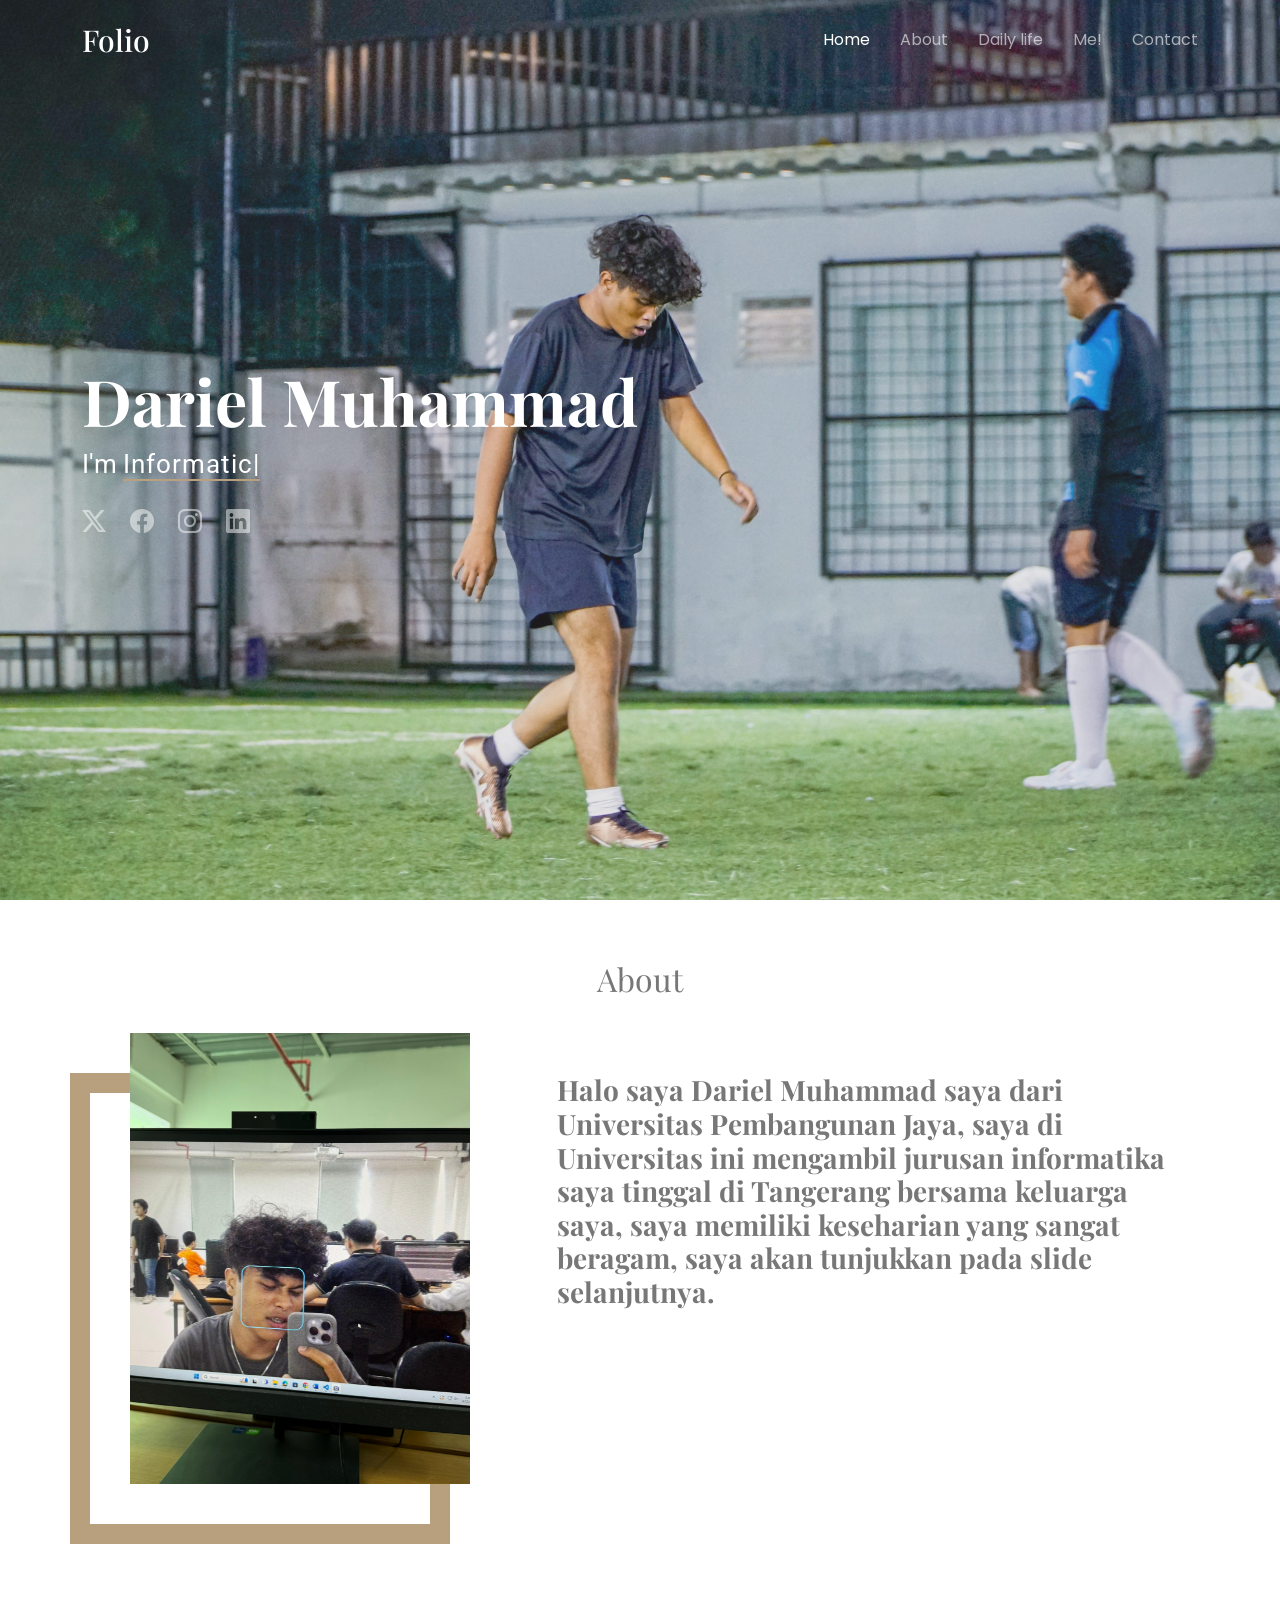
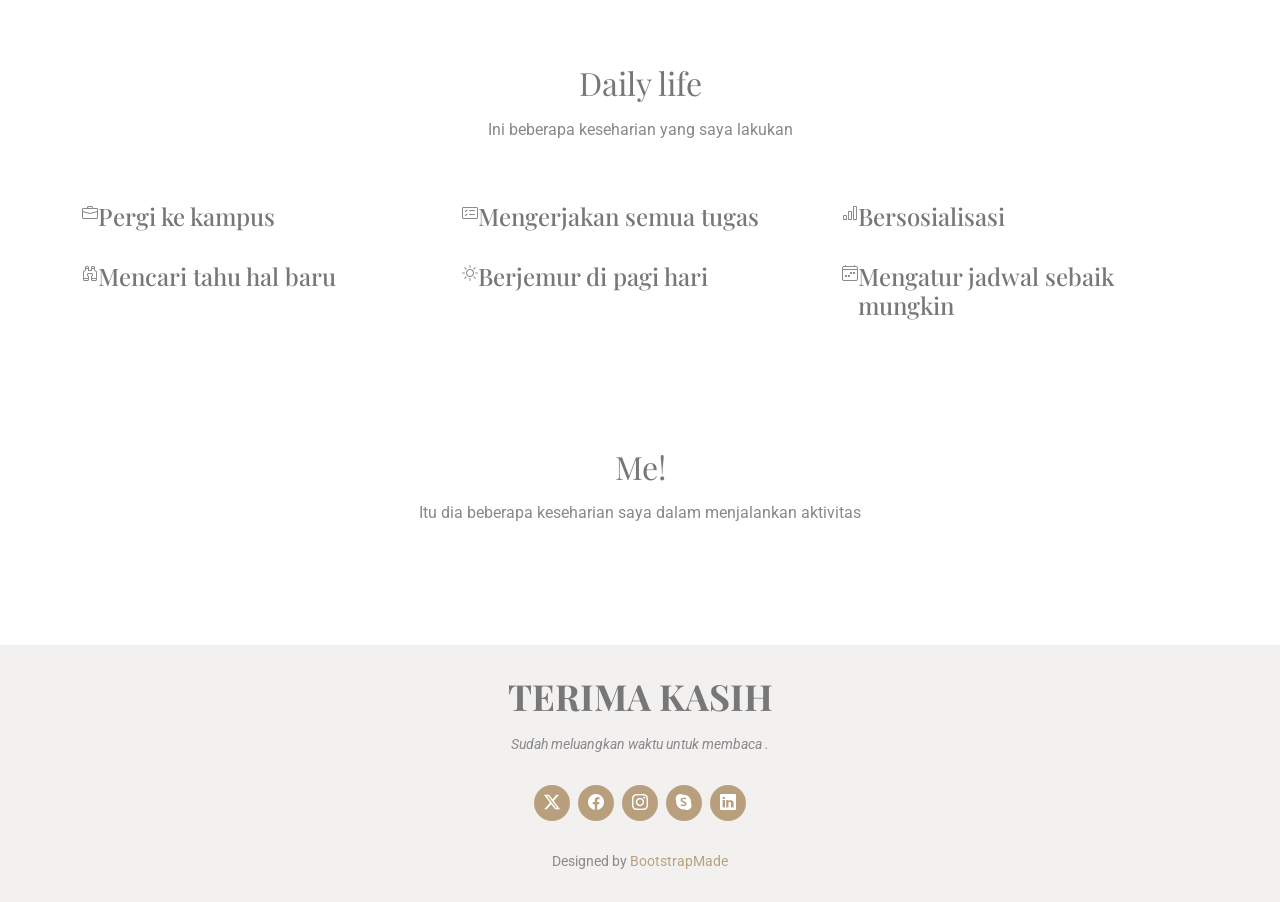
<file: Folio/index.html>
<!DOCTYPE html>
<html lang="en">

<head>
  <meta charset="utf-8">
  <meta content="width=device-width, initial-scale=1.0" name="viewport">
  <title>Index - Folio Bootstrap Template</title>
  <meta name="description" content="">
  <meta name="keywords" content="">

  <!-- Favicons -->
  <link href="assets/img/favicon.png" rel="icon">
  <link href="assets/img/apple-touch-icon.png" rel="apple-touch-icon">

  <!-- Fonts -->
  <link href="https://fonts.googleapis.com" rel="preconnect">
  <link href="https://fonts.gstatic.com" rel="preconnect" crossorigin>
  <link href="https://fonts.googleapis.com/css2?family=Roboto:ital,wght@0,100;0,300;0,400;0,500;0,700;0,900;1,100;1,300;1,400;1,500;1,700;1,900&family=Poppins:ital,wght@0,100;0,200;0,300;0,400;0,500;0,600;0,700;0,800;0,900;1,100;1,200;1,300;1,400;1,500;1,600;1,700;1,800;1,900&family=Playfair+Display:ital,wght@0,400;0,500;0,600;0,700;0,800;0,900;1,400;1,500;1,600;1,700;1,800;1,900&display=swap" rel="stylesheet">

  <!-- Vendor CSS Files -->
  <link href="assets/vendor/bootstrap/css/bootstrap.min.css" rel="stylesheet">
  <link href="assets/vendor/bootstrap-icons/bootstrap-icons.css" rel="stylesheet">
  <link href="assets/vendor/aos/aos.css" rel="stylesheet">
  <link href="assets/vendor/swiper/swiper-bundle.min.css" rel="stylesheet">
  <link href="assets/vendor/glightbox/css/glightbox.min.css" rel="stylesheet">

  <!-- Main CSS File -->
  <link href="assets/css/main.css" rel="stylesheet">

  <!-- =======================================================
  * Template Name: Folio
  * Template URL: https://bootstrapmade.com/folio-bootstrap-portfolio-template/
  * Updated: Aug 08 2024 with Bootstrap v5.3.3
  * Author: BootstrapMade.com
  * License: https://bootstrapmade.com/license/
  ======================================================== -->
</head>

<body class="index-page">

  <header id="header" class="header d-flex align-items-center fixed-top">
    <div class="container-fluid container-xl position-relative d-flex align-items-center justify-content-between">

      <a href="index.html" class="logo d-flex align-items-center">
        <!-- Uncomment the line below if you also wish to use an image logo -->
        <!-- <img src="assets/img/logo.png" alt=""> -->
        <h1 class="sitename">Folio</h1>
      </a>

      <nav id="navmenu" class="navmenu">
        <ul>
          <li><a href="#hero" class="active">Home</a></li>
          <li><a href="#about">About</a></li>
          <li><a href="#Daily life">Daily life</a></li>
          <li><a href="#Me!">Me!</a></li>
          <li><a href="#contact">Contact</a></li>
        </ul>
        <i class="mobile-nav-toggle d-xl-none bi bi-list"></i>
      </nav>

    </div>
  </header>

  <main class="main">

    <!-- Hero Section -->
    <section id="hero" class="hero section dark-background">

      <img src="assets/img/hero 1.jpg" alt="" data-aos="fade-in">

      <div class="container" data-aos="fade-up" data-aos-delay="100">
        <h2>Dariel Muhammad<br></h2>
        <p>I'm <span class="typed" data-typed-items="Informatics,"></span></p>
        <div class="social-links">
          <a href="#"><i class="bi bi-twitter-x"></i></a>
          <a href="#"><i class="bi bi-facebook"></i></a>
          <a href="#"><i class="bi bi-instagram"></i></a>
          <a href="#"><i class="bi bi-linkedin"></i></a>
        </div>
      </div>

    </section><!-- /Hero Section -->

    <!-- About Section -->
    <section id="about" class="about section">

      <!-- Section Title -->
      <div class="container section-title" data-aos="fade-up">
        <h2>About</h2>

      </div><!-- End Section Title -->

      <div class="container" data-aos="fade-up" data-aos-delay="100">

        <div class="row gy-4 justify-content-between">
          <div class="col-lg-4 profile-img align-self-start">
            <img src="assets/img/about.jpg" class="img-fluid" alt="">
          </div>
          <div class="col-lg-7 content">
            <h3>Halo saya Dariel Muhammad saya dari Universitas Pembangunan Jaya, saya di Universitas ini mengambil jurusan informatika
              saya tinggal di Tangerang bersama keluarga saya, saya memiliki keseharian yang sangat beragam,
              saya akan tunjukkan pada slide selanjutnya.</h3>
          </div>
        </div>

      </div>

    </section><!-- /Daily life Section -->

    <!-- Daily life Section -->
    <section id="Daily life" class="Daily life section">

      <!-- Section Title -->
      <div class="container section-title" data-aos="fade-up">
        <h2>Daily life</h2>
        <p>Ini beberapa keseharian yang saya lakukan</p>
      </div><!-- End Section Title -->

      <div class="container">

        <div class="row gy-4">

          <div class="col-lg-4 col-md-6 service-item d-flex" data-aos="fade-up" data-aos-delay="100">
            <div class="icon flex-shrink-0"><i class="bi bi-briefcase"></i></div>
            <div>
              <h4 class="title">Pergi ke kampus</h4>
            </div>
          </div>
          <!-- End Service Item -->

          <div class="col-lg-4 col-md-6 service-item d-flex" data-aos="fade-up" data-aos-delay="200">
            <div class="icon flex-shrink-0"><i class="bi bi-card-checklist"></i></div>
            <div>
              <h4 class="title">Mengerjakan semua tugas</h4>
            </div>
          </div><!-- End Service Item -->

          <div class="col-lg-4 col-md-6 service-item d-flex" data-aos="fade-up" data-aos-delay="300">
            <div class="icon flex-shrink-0"><i class="bi bi-bar-chart"></i></div>
            <div>
              <h4 class="title">Bersosialisasi</h4>
            </div>
          </div><!-- End Service Item -->

          <div class="col-lg-4 col-md-6 service-item d-flex" data-aos="fade-up" data-aos-delay="400">
            <div class="icon flex-shrink-0"><i class="bi bi-binoculars"></i></div>
            <div>
              <h4 class="title">Mencari tahu hal baru</h4>
            </div>
          </div><!-- End Service Item -->

          <div class="col-lg-4 col-md-6 service-item d-flex" data-aos="fade-up" data-aos-delay="500">
            <div class="icon flex-shrink-0"><i class="bi bi-brightness-high"></i></div>
            <div>
              <h4 class="title">Berjemur di pagi hari</h4>
            </div>
          </div><!-- End Service Item -->

          <div class="col-lg-4 col-md-6 service-item d-flex" data-aos="fade-up" data-aos-delay="600">
            <div class="icon flex-shrink-0"><i class="bi bi-calendar4-week"></i></div>
            <div>
              <h4 class="title">Mengatur jadwal sebaik mungkin</h4>
            </div>
          </div><!-- End Service Item -->

        </div>

      </div>

    </section><!-- /Services Section -->

    <!-- Me! Section -->
    <section id="Me!" class="Me! section">

      <!-- Section Title -->
      <div class="container section-title" data-aos="fade-up">
        <h2>Me!</h2>
        <p>Itu dia beberapa keseharian saya dalam menjalankan aktivitas</p>
      </div><!-- End Section Title -->

        </div>

      </div>

    </section><!-- /Portfolio Section -->

        </div>

      </div>
    </section><!-- /Contact Section -->

  </main>

  <footer id="footer" class="footer light-background">
    <div class="container">
      <h3 class="sitename">TERIMA KASIH</h3>
      <p>Sudah meluangkan waktu untuk membaca .</p>
      <div class="social-links d-flex justify-content-center">
        <a href=""><i class="bi bi-twitter-x"></i></a>
        <a href=""><i class="bi bi-facebook"></i></a>
        <a href=""><i class="bi bi-instagram"></i></a>
        <a href=""><i class="bi bi-skype"></i></a>
        <a href=""><i class="bi bi-linkedin"></i></a>
      </div>
          <!-- All the links in the footer should remain intact. -->
          <!-- You can delete the links only if you've purchased the pro version. -->
          <!-- Licensing information: https://bootstrapmade.com/license/ -->
          <!-- Purchase the pro version with working PHP/AJAX contact form: [buy-url] -->
          Designed by <a href="https://bootstrapmade.com/">BootstrapMade</a>
        </div>
      </div>
    </div>
  </footer>

  <!-- Scroll Top -->
  <a href="#" id="scroll-top" class="scroll-top d-flex align-items-center justify-content-center"><i class="bi bi-arrow-up-short"></i></a>

  <!-- Preloader -->
  <div id="preloader"></div>

  <!-- Vendor JS Files -->
  <script src="assets/vendor/bootstrap/js/bootstrap.bundle.min.js"></script>
  <script src="assets/vendor/php-email-form/validate.js"></script>
  <script src="assets/vendor/aos/aos.js"></script>
  <script src="assets/vendor/typed.js/typed.umd.js"></script>
  <script src="assets/vendor/swiper/swiper-bundle.min.js"></script>
  <script src="assets/vendor/glightbox/js/glightbox.min.js"></script>
  <script src="assets/vendor/imagesloaded/imagesloaded.pkgd.min.js"></script>
  <script src="assets/vendor/isotope-layout/isotope.pkgd.min.js"></script>

  <!-- Main JS File -->
  <script src="assets/js/main.js"></script>

</body>

</html>
</file>
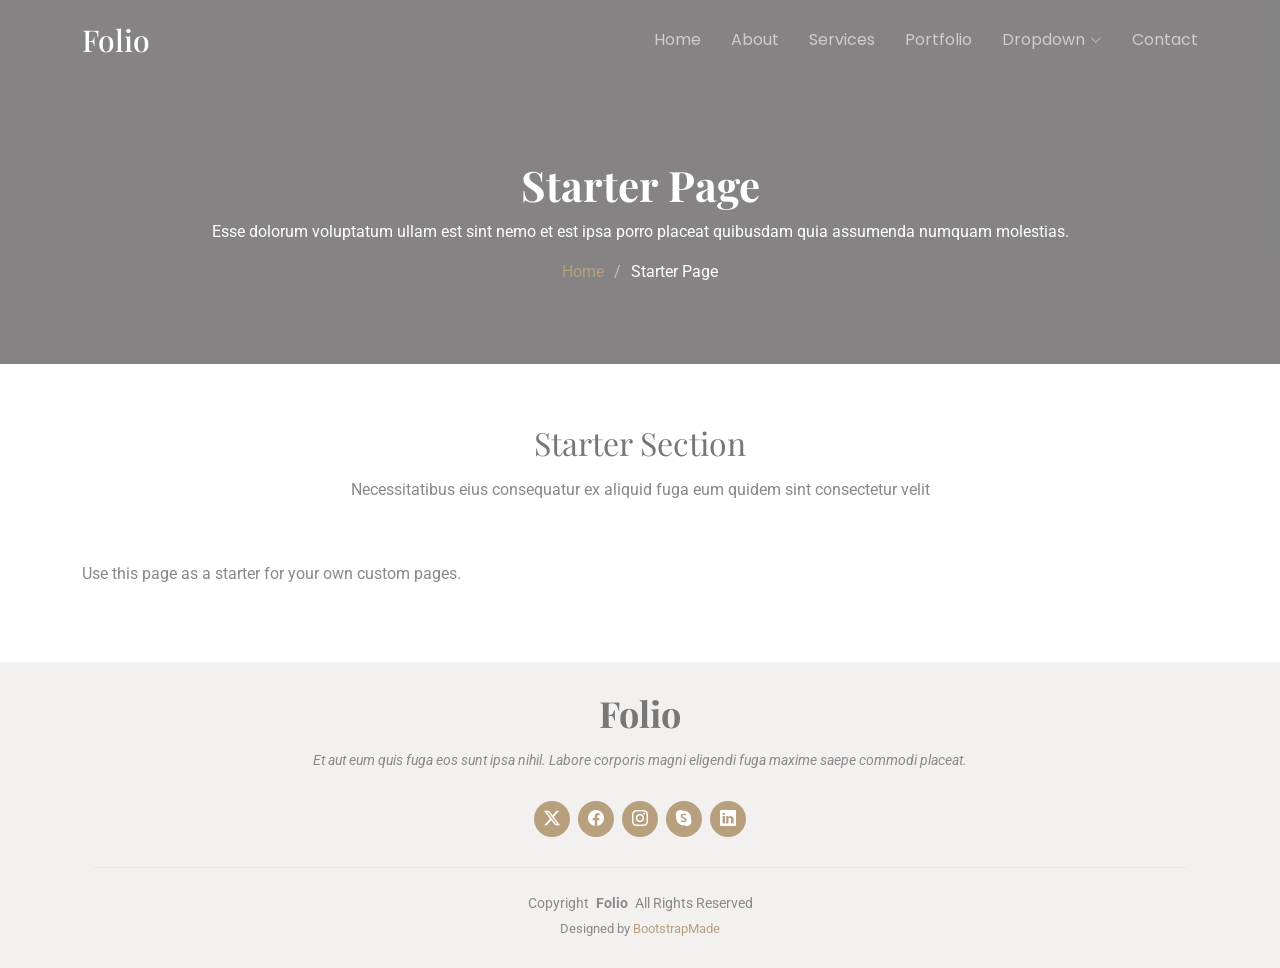
<file: Folio/starter-page.html>
<!DOCTYPE html>
<html lang="en">

<head>
  <meta charset="utf-8">
  <meta content="width=device-width, initial-scale=1.0" name="viewport">
  <title>Starter Page - Folio Bootstrap Template</title>
  <meta name="description" content="">
  <meta name="keywords" content="">

  <!-- Favicons -->
  <link href="assets/img/favicon.png" rel="icon">
  <link href="assets/img/apple-touch-icon.png" rel="apple-touch-icon">

  <!-- Fonts -->
  <link href="https://fonts.googleapis.com" rel="preconnect">
  <link href="https://fonts.gstatic.com" rel="preconnect" crossorigin>
  <link href="https://fonts.googleapis.com/css2?family=Roboto:ital,wght@0,100;0,300;0,400;0,500;0,700;0,900;1,100;1,300;1,400;1,500;1,700;1,900&family=Poppins:ital,wght@0,100;0,200;0,300;0,400;0,500;0,600;0,700;0,800;0,900;1,100;1,200;1,300;1,400;1,500;1,600;1,700;1,800;1,900&family=Playfair+Display:ital,wght@0,400;0,500;0,600;0,700;0,800;0,900;1,400;1,500;1,600;1,700;1,800;1,900&display=swap" rel="stylesheet">

  <!-- Vendor CSS Files -->
  <link href="assets/vendor/bootstrap/css/bootstrap.min.css" rel="stylesheet">
  <link href="assets/vendor/bootstrap-icons/bootstrap-icons.css" rel="stylesheet">
  <link href="assets/vendor/aos/aos.css" rel="stylesheet">
  <link href="assets/vendor/swiper/swiper-bundle.min.css" rel="stylesheet">
  <link href="assets/vendor/glightbox/css/glightbox.min.css" rel="stylesheet">

  <!-- Main CSS File -->
  <link href="assets/css/main.css" rel="stylesheet">

  <!-- =======================================================
  * Template Name: Folio
  * Template URL: https://bootstrapmade.com/folio-bootstrap-portfolio-template/
  * Updated: Aug 08 2024 with Bootstrap v5.3.3
  * Author: BootstrapMade.com
  * License: https://bootstrapmade.com/license/
  ======================================================== -->
</head>

<body class="starter-page-page">

  <header id="header" class="header d-flex align-items-center fixed-top">
    <div class="container-fluid container-xl position-relative d-flex align-items-center justify-content-between">

      <a href="index.html" class="logo d-flex align-items-center">
        <!-- Uncomment the line below if you also wish to use an image logo -->
        <!-- <img src="assets/img/logo.png" alt=""> -->
        <h1 class="sitename">Folio</h1>
      </a>

      <nav id="navmenu" class="navmenu">
        <ul>
          <li><a href="#hero">Home</a></li>
          <li><a href="#about">About</a></li>
          <li><a href="#services">Services</a></li>
          <li><a href="#portfolio">Portfolio</a></li>
          <li class="dropdown"><a href="#"><span>Dropdown</span> <i class="bi bi-chevron-down toggle-dropdown"></i></a>
            <ul>
              <li><a href="#">Dropdown 1</a></li>
              <li class="dropdown"><a href="#"><span>Deep Dropdown</span> <i class="bi bi-chevron-down toggle-dropdown"></i></a>
                <ul>
                  <li><a href="#">Deep Dropdown 1</a></li>
                  <li><a href="#">Deep Dropdown 2</a></li>
                  <li><a href="#">Deep Dropdown 3</a></li>
                  <li><a href="#">Deep Dropdown 4</a></li>
                  <li><a href="#">Deep Dropdown 5</a></li>
                </ul>
              </li>
              <li><a href="#">Dropdown 2</a></li>
              <li><a href="#">Dropdown 3</a></li>
              <li><a href="#">Dropdown 4</a></li>
            </ul>
          </li>
          <li><a href="#contact">Contact</a></li>
        </ul>
        <i class="mobile-nav-toggle d-xl-none bi bi-list"></i>
      </nav>

    </div>
  </header>

  <main class="main">

    <!-- Page Title -->
    <div class="page-title dark-background">
      <div class="container position-relative">
        <h1>Starter Page</h1>
        <p>Esse dolorum voluptatum ullam est sint nemo et est ipsa porro placeat quibusdam quia assumenda numquam molestias.</p>
        <nav class="breadcrumbs">
          <ol>
            <li><a href="index.html">Home</a></li>
            <li class="current">Starter Page</li>
          </ol>
        </nav>
      </div>
    </div><!-- End Page Title -->

    <!-- Starter Section Section -->
    <section id="starter-section" class="starter-section section">

      <!-- Section Title -->
      <div class="container section-title" data-aos="fade-up">
        <h2>Starter Section</h2>
        <p>Necessitatibus eius consequatur ex aliquid fuga eum quidem sint consectetur velit</p>
      </div><!-- End Section Title -->

      <div class="container" data-aos="fade-up">
        <p>Use this page as a starter for your own custom pages.</p>
      </div>

    </section><!-- /Starter Section Section -->

  </main>

  <footer id="footer" class="footer light-background">
    <div class="container">
      <h3 class="sitename">Folio</h3>
      <p>Et aut eum quis fuga eos sunt ipsa nihil. Labore corporis magni eligendi fuga maxime saepe commodi placeat.</p>
      <div class="social-links d-flex justify-content-center">
        <a href=""><i class="bi bi-twitter-x"></i></a>
        <a href=""><i class="bi bi-facebook"></i></a>
        <a href=""><i class="bi bi-instagram"></i></a>
        <a href=""><i class="bi bi-skype"></i></a>
        <a href=""><i class="bi bi-linkedin"></i></a>
      </div>
      <div class="container">
        <div class="copyright">
          <span>Copyright</span> <strong class="px-1 sitename">Folio</strong> <span>All Rights Reserved</span>
        </div>
        <div class="credits">
          <!-- All the links in the footer should remain intact. -->
          <!-- You can delete the links only if you've purchased the pro version. -->
          <!-- Licensing information: https://bootstrapmade.com/license/ -->
          <!-- Purchase the pro version with working PHP/AJAX contact form: [buy-url] -->
          Designed by <a href="https://bootstrapmade.com/">BootstrapMade</a>
        </div>
      </div>
    </div>
  </footer>

  <!-- Scroll Top -->
  <a href="#" id="scroll-top" class="scroll-top d-flex align-items-center justify-content-center"><i class="bi bi-arrow-up-short"></i></a>

  <!-- Preloader -->
  <div id="preloader"></div>

  <!-- Vendor JS Files -->
  <script src="assets/vendor/bootstrap/js/bootstrap.bundle.min.js"></script>
  <script src="assets/vendor/php-email-form/validate.js"></script>
  <script src="assets/vendor/aos/aos.js"></script>
  <script src="assets/vendor/typed.js/typed.umd.js"></script>
  <script src="assets/vendor/swiper/swiper-bundle.min.js"></script>
  <script src="assets/vendor/glightbox/js/glightbox.min.js"></script>
  <script src="assets/vendor/imagesloaded/imagesloaded.pkgd.min.js"></script>
  <script src="assets/vendor/isotope-layout/isotope.pkgd.min.js"></script>

  <!-- Main JS File -->
  <script src="assets/js/main.js"></script>

</body>

</html>
</file>
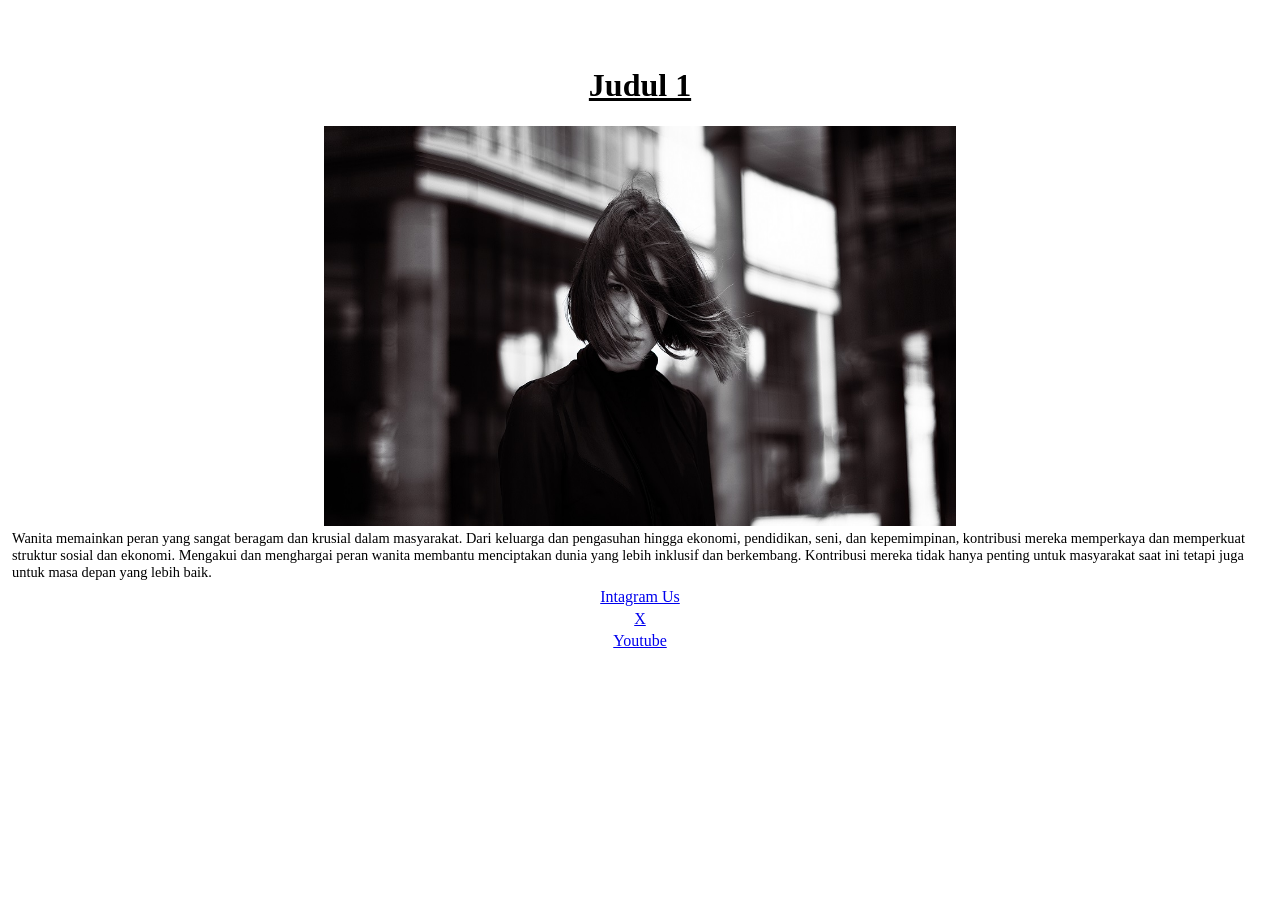
<file: pertemuan 5/web.1/berita 1.html>
<!DOCTYPE html>
<html lang="en">
<head>
    <link rel="stylesheet" href="latihan 1.css">
    <meta charset="UTF-8">
    <meta http-equiv="X-UA-Compatible" content="IE=edge">
    <meta name="viewport" content="width=device-width, initial-scale=1.0">
    <title>dariel</title>
</head>
<body>
    <ul>
        <li><a href="latihan 1.html">Home</a></li>
        <li><a href="#">About Us</a></li>
      </ul>
      <h1> Judul 1</h1>
      <img src="girl.jpeg" width="500" height="400" class="center"> 
      <p class="e"> Wanita memainkan peran yang sangat beragam dan krusial dalam masyarakat. Dari keluarga dan pengasuhan hingga ekonomi, pendidikan, seni, dan kepemimpinan, kontribusi mereka memperkaya dan memperkuat struktur sosial dan ekonomi.
         Mengakui dan menghargai peran wanita membantu menciptakan dunia yang lebih inklusif dan berkembang.
         Kontribusi mereka tidak hanya penting untuk masyarakat saat ini tetapi juga untuk masa depan yang lebih baik.</p>
       
        <footer>
    
            <a href="https://www.instagram.com/">Intagram Us</a></p>
            <a href="https://x.com/?lang=id">X</a></p>
            <a href="https://www.youtube.com/?app=desktop&hl=id&gl=id">Youtube</a></p>
            <p>Author: Dariel Muhammad<br>
          </footer>
</file>
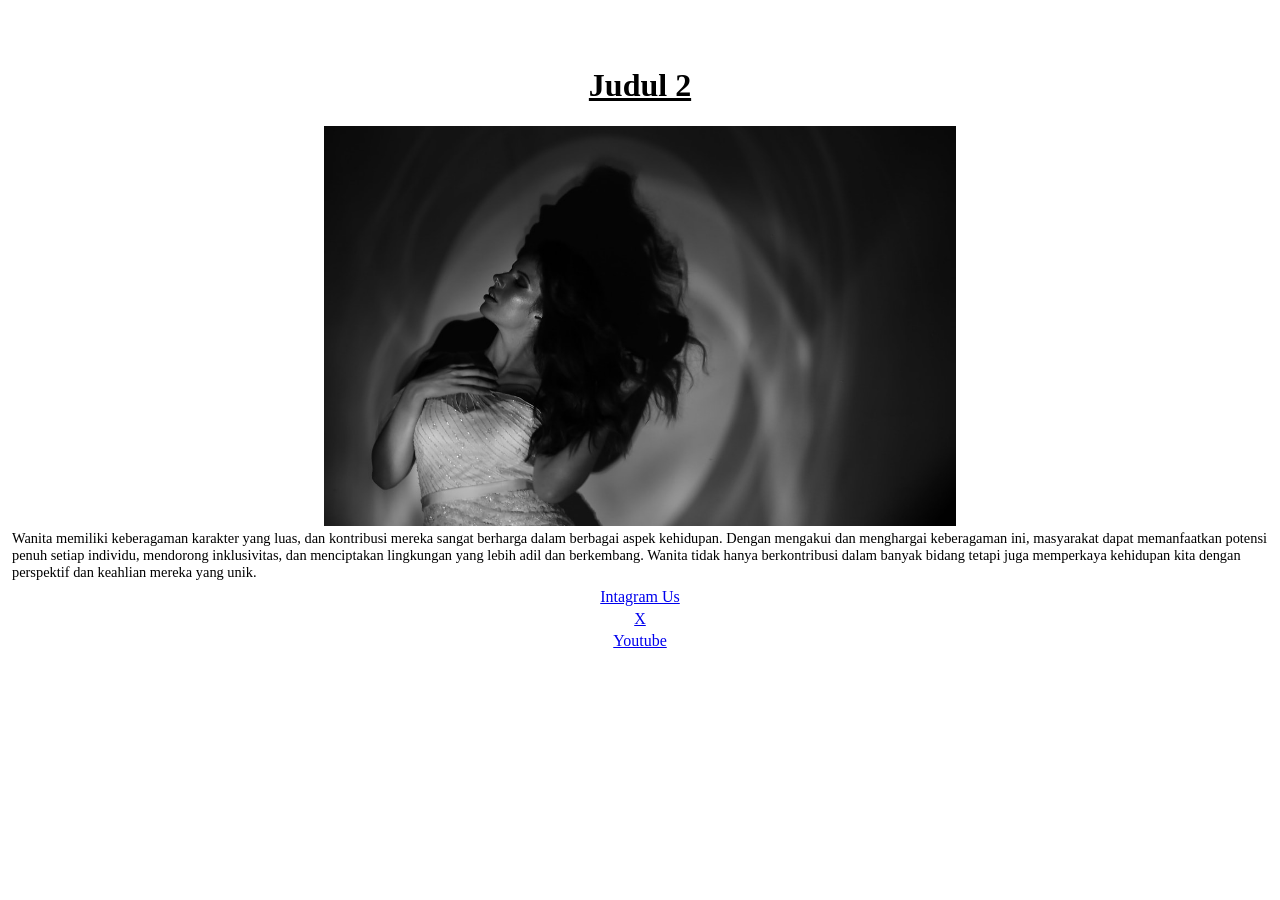
<file: pertemuan 5/web.1/berita 2.html>
<!DOCTYPE html>
<html lang="en">
<head>
    <link rel="stylesheet" href="latihan 1.css">
    <meta charset="UTF-8">
    <meta http-equiv="X-UA-Compatible" content="IE=edge">
    <meta name="viewport" content="width=device-width, initial-scale=1.0">
    <title>dariel</title>
</head>
<body>
    <ul>
        <li><a href="latihan 1.html">Home</a></li>
        <li><a href="#">About Us</a></li>
      </ul>
      <h1> Judul 2</h1>
      <img src="girl 2.jpg" width="500" height="400" class="center"> 
      <p class="e"> Wanita memiliki keberagaman karakter yang luas, dan kontribusi mereka sangat berharga dalam berbagai aspek kehidupan.
         Dengan mengakui dan menghargai keberagaman ini, masyarakat dapat memanfaatkan potensi penuh setiap individu, mendorong inklusivitas, dan menciptakan lingkungan yang lebih adil dan berkembang.
         Wanita tidak hanya berkontribusi dalam banyak bidang tetapi juga memperkaya kehidupan kita dengan perspektif dan keahlian mereka yang unik.</p>
       
        <footer>
    
            <a href="https://www.instagram.com/">Intagram Us</a></p>
            <a href="https://x.com/?lang=id">X</a></p>
            <a href="https://www.youtube.com/?app=desktop&hl=id&gl=id">Youtube</a></p>
            <p>Author: Dariel Muhammad<br>
          </footer>
</file>
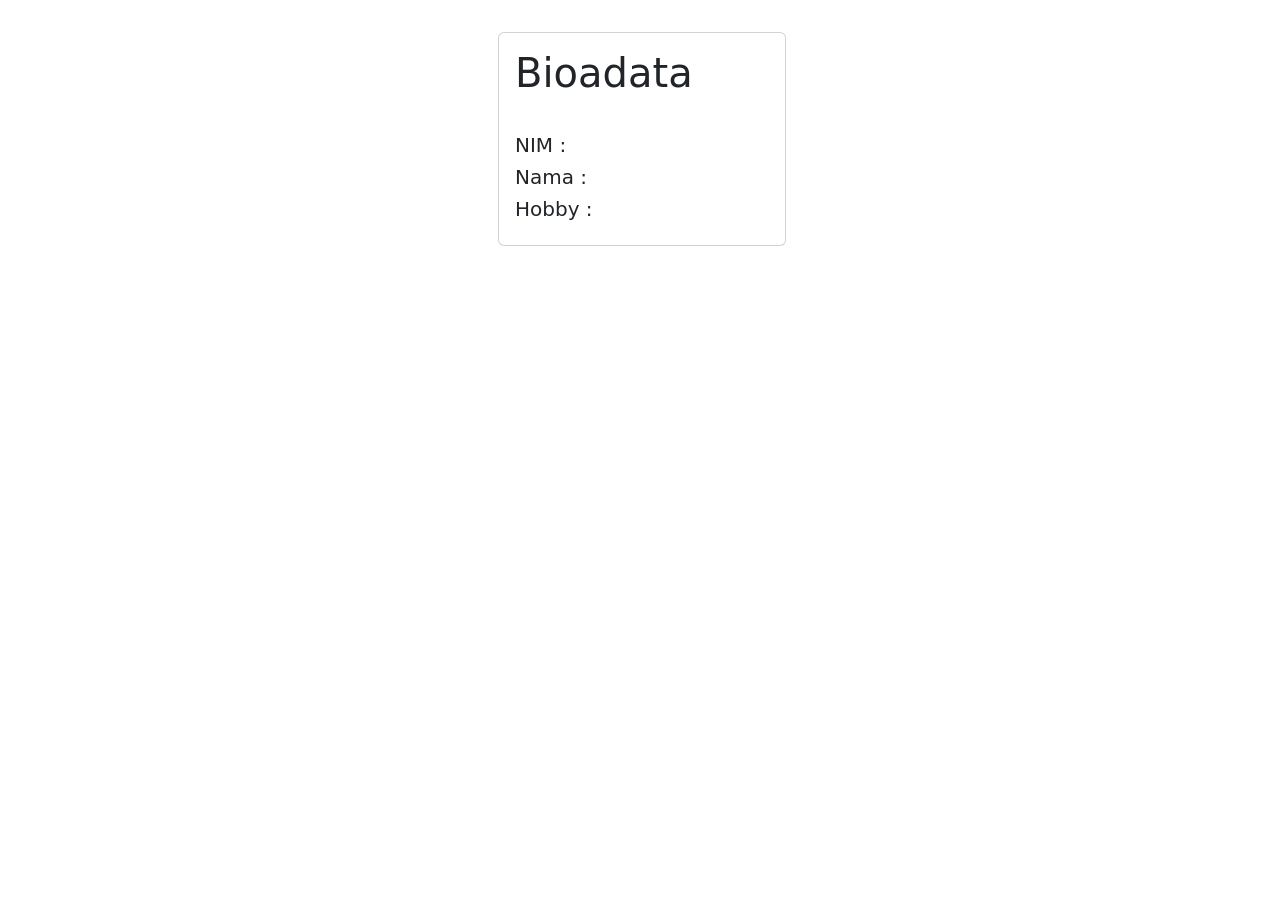
<file: pertemuan 5/web.1/biodata.html>
<!doctype html>
<html lang="en">
  <head>
    <meta charset="utf-8">
    <meta name="viewport" content="width=device-width, initial-scale=1">
    <title>Bootstrap demo</title>
    <link href="https://cdn.jsdelivr.net/npm/bootstrap@5.3.3/dist/css/bootstrap.min.css" rel="stylesheet" integrity="sha384-QWTKZyjpPEjISv5WaRU9OFeRpok6YctnYmDr5pNlyT2bRjXh0JMhjY6hW+ALEwIH" crossorigin="anonymous">
  </head>
  
  <body>
    <div class="mx-auto p-2" style="width: 300px;">
   
    &nbsp;&nbsp;&nbsp;
    <div class="card" style="width: 18rem;" >
      
      <div class="card-body">
        <h1 class="card-title">Bioadata</h1>
        &nbsp;
        <h6 class="card-subtitle mb-2 text-body-secondary"></h6>
        <h5>NIM :</h5>
        <h5>Nama :</h5>
        <h5>Hobby :</h5>
      </div>
      </div>
      </div>
    </div>
    <script src="https://cdn.jsdelivr.net/npm/bootstrap@5.3.3/dist/js/bootstrap.bundle.min.js" integrity="sha384-YvpcrYf0tY3lHB60NNkmXc5s9fDVZLESaAA55NDzOxhy9GkcIdslK1eN7N6jIeHz" crossorigin="anonymous"></script>
  </body>
</html>
</file>
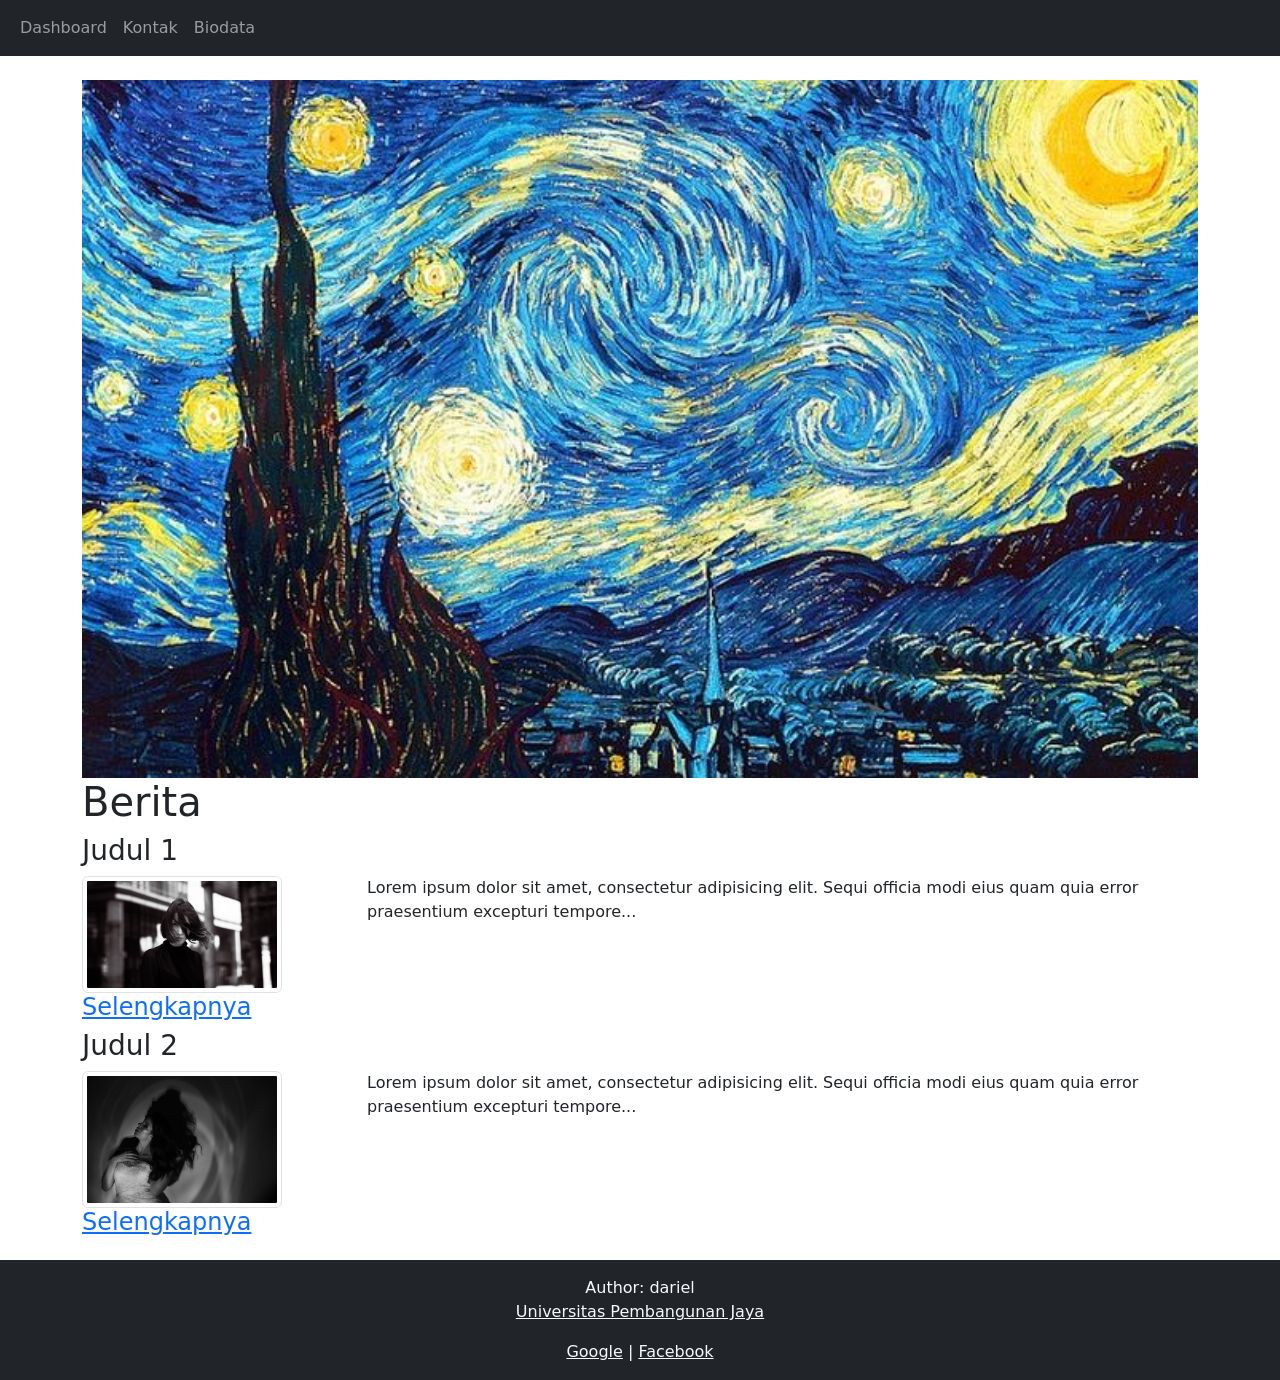
<file: pertemuan 5/web.1/dashboard.html>
<!DOCTYPE html>
<html lang="en">
  <head>
    <meta charset="utf-8" />
    <meta name="viewport" content="width=device-width, initial-scale=1" />
    <title>Dashboard</title>
    <link
      href="https://cdn.jsdelivr.net/npm/bootstrap@5.3.3/dist/css/bootstrap.min.css"
      rel="stylesheet"
      integrity="sha384-QWTKZyjpPEjISv5WaRU9OFeRpok6YctnYmDr5pNlyT2bRjXh0JMhjY6hW+ALEwIH"
      crossorigin="anonymous"
    />

    <style>
      img {
        margin-right: 15px;
      }
      .content {
        overflow: auto;
      }
    </style>
  </head>
  <body>
    <!-- Navigation Bar -->
    <nav class="navbar navbar-expand-lg navbar-dark bg-dark">
      <div class="container-fluid">
        <button
          class="navbar-toggler"
          type="button"
          data-bs-toggle="collapse"
          data-bs-target="#navbarNav"
          aria-controls="navbarNav"
          aria-expanded="false"
          aria-label="Toggle navigation"
        >
          <span class="navbar-toggler-icon"></span>
        </button>
        <div class="collapse navbar-collapse" id="navbarNav">
          <ul class="navbar-nav">
            <li class="nav-item">
              <a class="nav-link" href="#">Dashboard</a>
            </li>
            <li class="nav-item">
              <a class="nav-link" href="kontak.php">Kontak</a>
            </li>
            <li class="nav-item">
              <a class="nav-link" href="biodata.html">Biodata</a>
            </li>
          </ul>
        </div>
      </div>
    </nav>

    <div class="container mt-4">
      <!-- Header Image -->
      <img
        src="abstrak.jpg"
        class="img-fluid"
        alt="Header Image"
        width="100%"
      />

      <!-- News Section -->
      <h1>Berita</h1>

      <!-- Judul 1 -->
      <h3>Judul 1</h3>
      <div class="content row">
        <div class="col-md-3">
          <img
            src="girl.jpeg"
            class="img-thumbnail"
            alt="Foto 2"
            width="200"
            height="200"
          />
        </div>
        <div class="col-md-9">
          <p>
            Lorem ipsum dolor sit amet, consectetur adipisicing elit. Sequi
            officia modi eius quam quia error praesentium excepturi tempore...
          </p>
        </div>
      </div>
      <h4><a href="berita 1.html">Selengkapnya</a></h4>

      <!-- Judul 2 -->
      <h3>Judul 2</h3>
      <div class="content row">
        <div class="col-md-3">
          <img
            src="girl 2.jpg"
            class="img-thumbnail"
            alt="Foto 3"
            width="200"
            height="200"
          />
        </div>
        <div class="col-md-9">
          <p>
            Lorem ipsum dolor sit amet, consectetur adipisicing elit. Sequi
            officia modi eius quam quia error praesentium excepturi tempore...
          </p>
        </div>
      </div>
      <h4><a href="berita 2.html">Selengkapnya</a></h4>
    </div>

    <!-- Footer -->
    <footer class="bg-dark text-light text-center py-3 mt-4">
      <p>
        Author: dariel<br />
        <a href="https://upj.ac.id/" class="text-light"
          >Universitas Pembangunan Jaya</a
        >
      </p>
      <a href="https://g.co/kgs/fxcFEtg" class="text-light">Google</a> |
      <a href="https://www.facebook.com/?locale=id_ID" class="text-light"
        >Facebook</a
      >
    </footer>

    <script
      src="https://cdn.jsdelivr.net/npm/bootstrap@5.3.3/dist/js/bootstrap.bundle.min.js"
      integrity="sha384-YvpcrYf0tY3lHB60NNkmXc5s9fDVZLESaAA55NDzOxhy9GkcIdslK1eN7N6jIeHz"
      crossorigin="anonymous"
    ></script>
  </body>
</html>
</file>
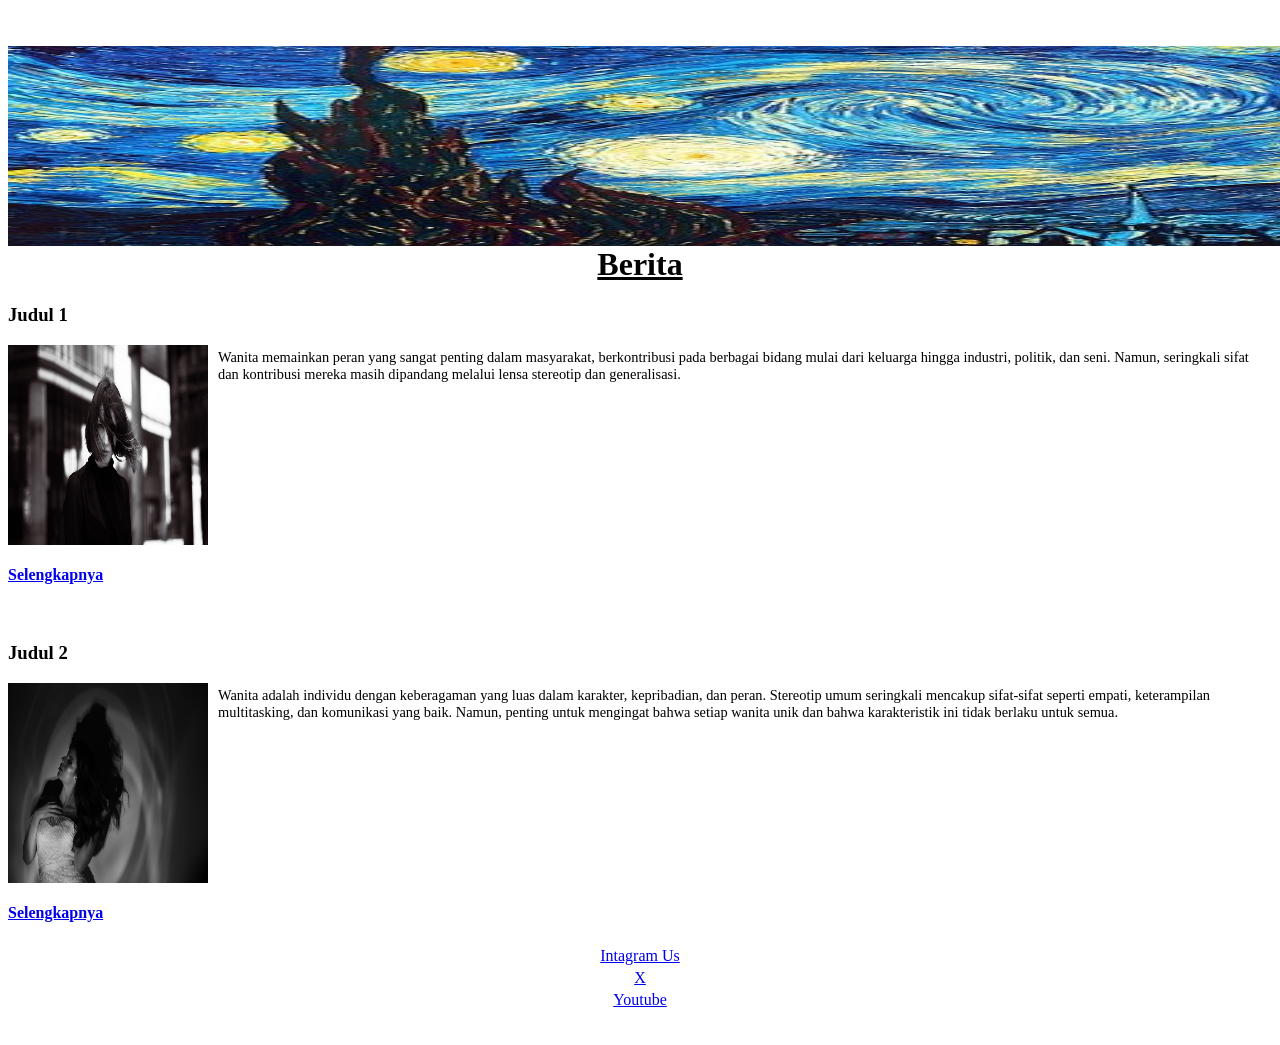
<file: pertemuan 5/web.1/latihan 1.html>
<!DOCTYPE html>
<html lang="en">
<head>
    <link rel="stylesheet" href="latihan 1.css">
    <meta charset="UTF-8">
    <meta http-equiv="X-UA-Compatible" content="IE=edge">
    <meta name="viewport" content="width=device-width, initial-scale=1.0">
    <title>dariel</title>
    <style>
        img {
            float: left;
            margin-right: 10px;
        }
        .content {
            overflow: auto;
        }
    </style>
</head>
<body>
<ul>
    <li><a href="#">Home</a></li> 
    <li><a href="#">AboutUs</a></li>
</ul>

<img src="abstrak.jpg" width="2000" height="200">

<h1>Berita</h1>

<h3>Judul 1</h3>
<div class="content">
    <img src="girl.jpeg" width="200" height="200">
    <p>Wanita memainkan peran yang sangat penting dalam masyarakat, berkontribusi pada berbagai bidang mulai dari keluarga hingga industri, politik, dan seni.
         Namun, seringkali sifat dan kontribusi mereka masih dipandang melalui lensa stereotip dan generalisasi. 
         </p>
    
</div>
<h4><a href="berita 1.html">Selengkapnya</a></h4>

&nbsp;
    
    
<h3>Judul 2</h3>
<div class="content">
    <img src="girl 2.jpg" width="200" height="200">
    <p>Wanita adalah individu dengan keberagaman yang luas dalam karakter, kepribadian, dan peran.
         Stereotip umum seringkali mencakup sifat-sifat seperti empati, keterampilan multitasking, dan komunikasi yang baik.
         Namun, penting untuk mengingat bahwa setiap wanita unik dan bahwa karakteristik ini tidak berlaku untuk semua.</p>
    
</div>
<h4><a href="berita 2.html">Selengkapnya</a></h4>
    
      <footer>
    
        <a href="https://www.instagram.com/">Intagram Us</a></p>
        <a href="https://x.com/?lang=id">X</a></p>
        <a href="https://www.youtube.com/?app=desktop&hl=id&gl=id">Youtube</a></p>
        <p>Author: Dariel Muhammad<br>
      </footer>

</body>
</html>
</file>
<file: pertemuan 5/web.1/latihan 1.css>
ul {
  list-style-type: none;
  margin: 0;
  padding: 0;
  overflow: hidden;
}

li {
  float: left;
}

li a {
  display: block;
  color: rgb(255, 255, 255);
  text-align: center;
  padding: 10px 12px;
  text-decoration: none;
}

/* Change the link color to #111 (black) on hover */
li a:hover {
  background-color: #111;
}

h1 {
  text-decoration: underline;
  text-align: center;
}

.all-browsers {
  margin: 0;
  padding: 5px;
  background-color: lightgray;
}

.all-browsers > h1,
.browser {
  margin: 10px;
  padding: 5px;
}

.browser {
  background: white;
}

.browser > h2,
p {
  margin: 4px;
  font-size: 90%;
}

footer {
  text-align: center;
  padding: 3px;

  color: white;
}
footer {
  display: block;
}
.center {
  display: block;
  margin-left: auto;
  margin-right: auto;
  width: 50%;
}
.p1 {
  text-align: center;
}
aside {
  padding-left: 10px;
  margin-left: 10px;
  float: right;
  font-style: italic;
}

.center {
  display: block;
  margin-left: auto;
  margin-right: auto;
  margin-top: 20px;
}

.p1 {
  text-align: justify;
  margin: 20px;
}
</file>
<file: Folio/assets/css/main.css>
/**
* Template Name: Folio
* Template URL: https://bootstrapmade.com/folio-bootstrap-portfolio-template/
* Updated: Aug 08 2024 with Bootstrap v5.3.3
* Author: BootstrapMade.com
* License: https://bootstrapmade.com/license/
*/

/*--------------------------------------------------------------
# Font & Color Variables
# Help: https://bootstrapmade.com/color-system/
--------------------------------------------------------------*/
/* Fonts */
:root {
  --default-font: "Roboto",  system-ui, -apple-system, "Segoe UI", Roboto, "Helvetica Neue", Arial, "Noto Sans", "Liberation Sans", sans-serif, "Apple Color Emoji", "Segoe UI Emoji", "Segoe UI Symbol", "Noto Color Emoji";
  --heading-font: "Playfair Display",  sans-serif;
  --nav-font: "Poppins",  sans-serif;
}

/* Global Colors - The following color variables are used throughout the website. Updating them here will change the color scheme of the entire website */
:root { 
  --background-color: #ffffff; /* Background color for the entire website, including individual sections */
  --default-color: #898989; /* Default color used for the majority of the text content across the entire website */
  --heading-color: #777777; /* Color for headings, subheadings and title throughout the website */
  --accent-color: #b8a07e; /* Accent color that represents your brand on the website. It's used for buttons, links, and other elements that need to stand out */
  --surface-color: #ffffff; /* The surface color is used as a background of boxed elements within sections, such as cards, icon boxes, or other elements that require a visual separation from the global background. */
  --contrast-color: #ffffff; /* Contrast color for text, ensuring readability against backgrounds of accent, heading, or default colors. */
}

/* Nav Menu Colors - The following color variables are used specifically for the navigation menu. They are separate from the global colors to allow for more customization options */
:root {
  --nav-color: rgba(255, 255, 255, 0.6);  /* The default color of the main navmenu links */
  --nav-hover-color: #ffffff; /* Applied to main navmenu links when they are hovered over or active */
  --nav-mobile-background-color: #ffffff; /* Used as the background color for mobile navigation menu */
  --nav-dropdown-background-color: #ffffff; /* Used as the background color for dropdown items that appear when hovering over primary navigation items */
  --nav-dropdown-color: #898989; /* Used for navigation links of the dropdown items in the navigation menu. */
  --nav-dropdown-hover-color: #b8a07e; /* Similar to --nav-hover-color, this color is applied to dropdown navigation links when they are hovered over. */
}

/* Color Presets - These classes override global colors when applied to any section or element, providing reuse of the sam color scheme. */

.light-background {
  --background-color: #f3f1f0;
  --surface-color: #ffffff;
}

.dark-background {
  --background-color: #858484;
  --default-color: #ffffff;
  --heading-color: #ffffff;
  --surface-color: #9e9e9e;
  --contrast-color: #ffffff;
}

/* Smooth scroll */
:root {
  scroll-behavior: smooth;
}

/*--------------------------------------------------------------
# General Styling & Shared Classes
--------------------------------------------------------------*/
body {
  color: var(--default-color);
  background-color: var(--background-color);
  font-family: var(--default-font);
}

a {
  color: var(--accent-color);
  text-decoration: none;
  transition: 0.3s;
}

a:hover {
  color: color-mix(in srgb, var(--accent-color), transparent 25%);
  text-decoration: none;
}

h1,
h2,
h3,
h4,
h5,
h6 {
  color: var(--heading-color);
  font-family: var(--heading-font);
}

/* PHP Email Form Messages
------------------------------*/
.php-email-form .error-message {
  display: none;
  background: #df1529;
  color: #ffffff;
  text-align: left;
  padding: 15px;
  margin-bottom: 24px;
  font-weight: 600;
}

.php-email-form .sent-message {
  display: none;
  color: #ffffff;
  background: #059652;
  text-align: center;
  padding: 15px;
  margin-bottom: 24px;
  font-weight: 600;
}

.php-email-form .loading {
  display: none;
  background: var(--surface-color);
  text-align: center;
  padding: 15px;
  margin-bottom: 24px;
}

.php-email-form .loading:before {
  content: "";
  display: inline-block;
  border-radius: 50%;
  width: 24px;
  height: 24px;
  margin: 0 10px -6px 0;
  border: 3px solid var(--accent-color);
  border-top-color: var(--surface-color);
  animation: php-email-form-loading 1s linear infinite;
}

@keyframes php-email-form-loading {
  0% {
    transform: rotate(0deg);
  }

  100% {
    transform: rotate(360deg);
  }
}

/*--------------------------------------------------------------
# Global Header
--------------------------------------------------------------*/
.header {
  --background-color: rgba(0, 0, 0, 0);
  --default-color: #ffffff;
  --heading-color: #ffffff;
  color: var(--default-color);
  background-color: var(--background-color);
  padding: 10px 0;
  transition: all 0.5s;
  z-index: 997;
}

.header .logo {
  line-height: 1;
}

.header .logo img {
  max-height: 32px;
  margin-right: 8px;
}

.header .logo h1 {
  font-size: 30px;
  margin: 0;
  font-weight: 4700;
  color: var(--heading-color);
}

.scrolled .header {
  box-shadow: 0px 0 18px rgba(0, 0, 0, 0.1);
}

/* Global Header on Scroll
------------------------------*/
.scrolled .header {
  --background-color: rgba(82, 78, 68, 0.8);
}

/*--------------------------------------------------------------
# Navigation Menu
--------------------------------------------------------------*/
/* Navmenu - Desktop */
@media (min-width: 1200px) {
  .navmenu {
    padding: 0;
  }

  .navmenu ul {
    margin: 0;
    padding: 0;
    display: flex;
    list-style: none;
    align-items: center;
  }

  .navmenu li {
    position: relative;
  }

  .navmenu a,
  .navmenu a:focus {
    color: var(--nav-color);
    padding: 18px 15px;
    font-size: 16px;
    font-family: var(--nav-font);
    font-weight: 400;
    display: flex;
    align-items: center;
    justify-content: space-between;
    white-space: nowrap;
    transition: 0.3s;
  }

  .navmenu a i,
  .navmenu a:focus i {
    font-size: 12px;
    line-height: 0;
    margin-left: 5px;
    transition: 0.3s;
  }

  .navmenu li:last-child a {
    padding-right: 0;
  }

  .navmenu li:hover>a,
  .navmenu .active,
  .navmenu .active:focus {
    color: var(--nav-hover-color);
  }

  .navmenu .dropdown ul {
    margin: 0;
    padding: 10px 0;
    background: var(--nav-dropdown-background-color);
    display: block;
    position: absolute;
    visibility: hidden;
    left: 14px;
    top: 130%;
    opacity: 0;
    transition: 0.3s;
    border-radius: 4px;
    z-index: 99;
    box-shadow: 0px 0px 30px rgba(0, 0, 0, 0.1);
  }

  .navmenu .dropdown ul li {
    min-width: 200px;
  }

  .navmenu .dropdown ul a {
    padding: 10px 20px;
    font-size: 15px;
    text-transform: none;
    color: var(--nav-dropdown-color);
  }

  .navmenu .dropdown ul a i {
    font-size: 12px;
  }

  .navmenu .dropdown ul a:hover,
  .navmenu .dropdown ul .active:hover,
  .navmenu .dropdown ul li:hover>a {
    color: var(--nav-dropdown-hover-color);
  }

  .navmenu .dropdown:hover>ul {
    opacity: 1;
    top: 100%;
    visibility: visible;
  }

  .navmenu .dropdown .dropdown ul {
    top: 0;
    left: -90%;
    visibility: hidden;
  }

  .navmenu .dropdown .dropdown:hover>ul {
    opacity: 1;
    top: 0;
    left: -100%;
    visibility: visible;
  }
}

/* Navmenu - Mobile */
@media (max-width: 1199px) {
  .mobile-nav-toggle {
    color: var(--nav-color);
    font-size: 28px;
    line-height: 0;
    margin-right: 10px;
    cursor: pointer;
    transition: color 0.3s;
  }

  .navmenu {
    padding: 0;
    z-index: 9997;
  }

  .navmenu ul {
    display: none;
    list-style: none;
    position: absolute;
    inset: 60px 20px 20px 20px;
    padding: 10px 0;
    margin: 0;
    border-radius: 6px;
    background-color: var(--nav-mobile-background-color);
    overflow-y: auto;
    transition: 0.3s;
    z-index: 9998;
    box-shadow: 0px 0px 30px rgba(0, 0, 0, 0.1);
  }

  .navmenu a,
  .navmenu a:focus {
    color: var(--nav-dropdown-color);
    padding: 10px 20px;
    font-family: var(--nav-font);
    font-size: 17px;
    font-weight: 500;
    display: flex;
    align-items: center;
    justify-content: space-between;
    white-space: nowrap;
    transition: 0.3s;
  }

  .navmenu a i,
  .navmenu a:focus i {
    font-size: 12px;
    line-height: 0;
    margin-left: 5px;
    width: 30px;
    height: 30px;
    display: flex;
    align-items: center;
    justify-content: center;
    border-radius: 50%;
    transition: 0.3s;
    background-color: color-mix(in srgb, var(--accent-color), transparent 90%);
  }

  .navmenu a i:hover,
  .navmenu a:focus i:hover {
    background-color: var(--accent-color);
    color: var(--contrast-color);
  }

  .navmenu a:hover,
  .navmenu .active,
  .navmenu .active:focus {
    color: var(--nav-dropdown-hover-color);
  }

  .navmenu .active i,
  .navmenu .active:focus i {
    background-color: var(--accent-color);
    color: var(--contrast-color);
    transform: rotate(180deg);
  }

  .navmenu .dropdown ul {
    position: static;
    display: none;
    z-index: 99;
    padding: 10px 0;
    margin: 10px 20px;
    background-color: var(--nav-dropdown-background-color);
    border: 1px solid color-mix(in srgb, var(--default-color), transparent 90%);
    box-shadow: none;
    transition: all 0.5s ease-in-out;
  }

  .navmenu .dropdown ul ul {
    background-color: rgba(33, 37, 41, 0.1);
  }

  .navmenu .dropdown>.dropdown-active {
    display: block;
    background-color: rgba(33, 37, 41, 0.03);
  }

  .mobile-nav-active {
    overflow: hidden;
  }

  .mobile-nav-active .mobile-nav-toggle {
    color: #fff;
    position: absolute;
    font-size: 32px;
    top: 15px;
    right: 15px;
    margin-right: 0;
    z-index: 9999;
  }

  .mobile-nav-active .navmenu {
    position: fixed;
    overflow: hidden;
    inset: 0;
    background: rgba(33, 37, 41, 0.8);
    transition: 0.3s;
  }

  .mobile-nav-active .navmenu>ul {
    display: block;
  }
}

/*--------------------------------------------------------------
# Global Footer
--------------------------------------------------------------*/
.footer {
  color: var(--default-color);
  background-color: var(--background-color);
  font-size: 14px;
  text-align: center;
  padding: 30px 0;
  position: relative;
}

.footer h3 {
  font-size: 36px;
  font-weight: 700;
  position: relative;
  padding: 0;
  margin: 0 0 15px 0;
}

.footer p {
  font-size: 15;
  font-style: italic;
  padding: 0;
  margin: 0 0 30px 0;
}

.footer .social-links {
  margin: 0 0 30px 0;
}

.footer .social-links a {
  font-size: 16px;
  display: flex;
  align-items: center;
  justify-content: center;
  background: var(--accent-color);
  color: var(--contrast-color);
  line-height: 1;
  margin: 0 4px;
  border-radius: 50%;
  text-align: center;
  width: 36px;
  height: 36px;
  transition: 0.3s;
}

.footer .social-links a:hover {
  background: color-mix(in srgb, var(--accent-color), transparent 20%);
  text-decoration: none;
}

.footer .copyright {
  padding-top: 25px;
  border-top: 1px solid color-mix(in srgb, var(--default-color), transparent 90%);
}

.footer .credits {
  font-size: 13px;
  padding-top: 5px;
}

/*--------------------------------------------------------------
# Preloader
--------------------------------------------------------------*/
#preloader {
  position: fixed;
  inset: 0;
  z-index: 999999;
  overflow: hidden;
  background: var(--background-color);
  transition: all 0.6s ease-out;
}

#preloader:before {
  content: "";
  position: fixed;
  top: calc(50% - 30px);
  left: calc(50% - 30px);
  border: 6px solid #ffffff;
  border-color: var(--accent-color) transparent var(--accent-color) transparent;
  border-radius: 50%;
  width: 60px;
  height: 60px;
  animation: animate-preloader 1.5s linear infinite;
}

@keyframes animate-preloader {
  0% {
    transform: rotate(0deg);
  }

  100% {
    transform: rotate(360deg);
  }
}

/*--------------------------------------------------------------
# Scroll Top Button
--------------------------------------------------------------*/
.scroll-top {
  position: fixed;
  visibility: hidden;
  opacity: 0;
  right: 15px;
  bottom: 15px;
  z-index: 99999;
  background-color: var(--accent-color);
  width: 40px;
  height: 40px;
  border-radius: 4px;
  transition: all 0.4s;
}

.scroll-top i {
  font-size: 24px;
  color: var(--contrast-color);
  line-height: 0;
}

.scroll-top:hover {
  background-color: color-mix(in srgb, var(--accent-color), transparent 20%);
  color: var(--contrast-color);
}

.scroll-top.active {
  visibility: visible;
  opacity: 1;
}

/*--------------------------------------------------------------
# Disable aos animation delay on mobile devices
--------------------------------------------------------------*/
@media screen and (max-width: 768px) {
  [data-aos-delay] {
    transition-delay: 0 !important;
  }
}

/*--------------------------------------------------------------
# Global Page Titles & Breadcrumbs
--------------------------------------------------------------*/
.page-title {
  color: var(--default-color);
  background-color: var(--background-color);
  padding: 160px 0 80px 0;
  text-align: center;
  position: relative;
}

.page-title:before {
  content: "";
  background-color: color-mix(in srgb, var(--background-color), transparent 50%);
  position: absolute;
  inset: 0;
}

.page-title h1 {
  font-size: 42px;
  font-weight: 700;
  margin-bottom: 10px;
}

.page-title .breadcrumbs ol {
  display: flex;
  flex-wrap: wrap;
  list-style: none;
  justify-content: center;
  padding: 0;
  margin: 0;
  font-size: 16px;
  font-weight: 400;
}

.page-title .breadcrumbs ol li+li {
  padding-left: 10px;
}

.page-title .breadcrumbs ol li+li::before {
  content: "/";
  display: inline-block;
  padding-right: 10px;
  color: color-mix(in srgb, var(--default-color), transparent 50%);
}

/*--------------------------------------------------------------
# Global Sections
--------------------------------------------------------------*/
section,
.section {
  color: var(--default-color);
  background-color: var(--background-color);
  padding: 60px 0;
  scroll-margin-top: 80px;
  overflow: clip;
}

@media (max-width: 1199px) {

  section,
  .section {
    scroll-margin-top: 56px;
  }
}

/*--------------------------------------------------------------
# Global Section Titles
--------------------------------------------------------------*/
.section-title {
  text-align: center;
  padding-bottom: 60px;
  position: relative;
}

.section-title h2 {
  font-size: 32px;
  font-weight: 300;
  margin-bottom: 15px;
}

.section-title p {
  margin-bottom: 0;
}

/*--------------------------------------------------------------
# Hero Section
--------------------------------------------------------------*/
.hero {
  width: 100%;
  min-height: 100vh;
  position: relative;
  padding: 80px 0;
  display: flex;
  align-items: center;
  justify-content: center;
}

.hero img {
  position: absolute;
  inset: 0;
  display: block;
  width: 100%;
  height: 100%;
  object-fit: cover;
  z-index: 1;
}

.hero:before {
  content: "";
  background: color-mix(in srgb, var(--background-color), transparent 80%);
  position: absolute;
  inset: 0;
  z-index: 2;
}

.hero .container {
  position: relative;
  z-index: 3;
}

.hero h2 {
  margin: 0;
  font-size: 64px;
  font-weight: 700;
}

.hero p {
  margin: 5px 0 0 0;
  font-size: 26px;
}

.hero p span {
  letter-spacing: 1px;
  border-bottom: 2px solid var(--accent-color);
}

.hero .social-links {
  margin-top: 25px;
}

.hero .social-links a {
  font-size: 24px;
  display: inline-block;
  color: color-mix(in srgb, var(--default-color), transparent 50%);
  line-height: 1;
  margin-right: 20px;
  transition: 0.3s;
}

.hero .social-links a:hover {
  color: var(--accent-color);
}

@media (max-width: 768px) {
  .hero h2 {
    font-size: 32px;
  }

  .hero p {
    font-size: 20px;
  }
}

/*--------------------------------------------------------------
# About Section
--------------------------------------------------------------*/
.about .profile-img {
  border: 20px solid var(--accent-color);
  padding: 0;
}

.about .profile-img img {
  margin-top: -60px;
  margin-left: 40px;
  margin-bottom: 40px;
  position: relative;
  z-index: 1;
}

.about .content h3 {
  font-size: 1.75rem;
  font-weight: 700;
}

.about .content .fst-italic {
  color: color-mix(in srgb, var(--default-color), var(--contrast-color) 50%);
}

.about .content ul {
  list-style: none;
  padding: 0;
}

.about .content ul li {
  padding: 10px 0 0 0;
  display: flex;
}

.about .content ul i {
  color: var(--accent-color);
  margin-right: 0.5rem;
  line-height: 1.2;
  font-size: 1.25rem;
}

.about .content p:last-child {
  margin-bottom: 0;
}

/*--------------------------------------------------------------
# Services Section
--------------------------------------------------------------*/
.services .service-item {
  position: relative;
  height: 100%;
  margin-bottom: 30px;
}

.services .service-item .icon {
  margin-right: 20px;
}

.services .service-item .icon i {
  color: var(--accent-color);
  font-size: 40px;
  line-height: 0;
  transition: 0.3s;
}

.services .service-item:hover .icon i {
  color: var(--accent-color);
}

.services .service-item .title {
  color: var(--heading-color);
  font-weight: 700;
  margin-bottom: 10px;
  font-size: 20px;
  transition: 0.3s;
}

.services .service-item .description {
  font-size: 15px;
  color: color-mix(in srgb, var(--default-color), transparent 30%);
  margin-bottom: 10px;
}

.services .service-item .readmore {
  display: flex;
  align-items: center;
  color: color-mix(in srgb, var(--default-color), transparent 50%);
  transition: 0.3s;
  font-weight: 700;
  font-size: 14px;
}

.services .service-item .readmore i {
  margin-left: 8px;
}

.services .service-item:hover .title,
.services .service-item:hover .readmore,
.services .service-item:hover .icon i {
  color: var(--accent-color);
}

/*--------------------------------------------------------------
# Testimonials Section
--------------------------------------------------------------*/
.testimonials .section-header {
  margin-bottom: 40px;
}

.testimonials .testimonials-carousel,
.testimonials .testimonials-slider {
  overflow: hidden;
}

.testimonials .testimonial-item {
  text-align: center;
}

.testimonials .testimonial-item .testimonial-img {
  width: 120px;
  border-radius: 50%;
  border: 4px solid var(--background-color);
  margin: 0 auto;
}

.testimonials .testimonial-item h3 {
  font-size: 20px;
  font-weight: bold;
  margin: 10px 0 5px 0;
}

.testimonials .testimonial-item h4 {
  font-size: 14px;
  color: color-mix(in srgb, var(--default-color), transparent 40%);
  margin: 0 0 15px 0;
}

.testimonials .testimonial-item .stars {
  margin-bottom: 15px;
}

.testimonials .testimonial-item .stars i {
  color: #ffc107;
  margin: 0 1px;
}

.testimonials .testimonial-item .quote-icon-left,
.testimonials .testimonial-item .quote-icon-right {
  color: color-mix(in srgb, var(--accent-color), transparent 50%);
  font-size: 26px;
  line-height: 0;
}

.testimonials .testimonial-item .quote-icon-left {
  display: inline-block;
  left: -5px;
  position: relative;
}

.testimonials .testimonial-item .quote-icon-right {
  display: inline-block;
  right: -5px;
  position: relative;
  top: 10px;
  transform: scale(-1, -1);
}

.testimonials .testimonial-item p {
  font-style: italic;
  margin: 0 auto 15px auto;
}

.testimonials .swiper-wrapper {
  height: auto;
}

.testimonials .swiper-pagination {
  margin-top: 20px;
  position: relative;
}

.testimonials .swiper-pagination .swiper-pagination-bullet {
  width: 12px;
  height: 12px;
  opacity: 1;
  background-color: color-mix(in srgb, var(--default-color), transparent 85%);
}

.testimonials .swiper-pagination .swiper-pagination-bullet-active {
  background-color: var(--accent-color);
}

@media (min-width: 992px) {
  .testimonials .testimonial-item p {
    width: 80%;
  }
}

/*--------------------------------------------------------------
# Portfolio Section
--------------------------------------------------------------*/
.portfolio .portfolio-filters {
  padding: 0;
  margin: 0 auto 20px auto;
  list-style: none;
  text-align: center;
}

.portfolio .portfolio-filters li {
  cursor: pointer;
  display: inline-block;
  padding: 0;
  font-size: 18px;
  font-weight: 500;
  margin: 0 10px;
  line-height: 1;
  margin-bottom: 5px;
  transition: all 0.3s ease-in-out;
}

.portfolio .portfolio-filters li:hover,
.portfolio .portfolio-filters li.filter-active {
  color: var(--accent-color);
}

.portfolio .portfolio-filters li:first-child {
  margin-left: 0;
}

.portfolio .portfolio-filters li:last-child {
  margin-right: 0;
}

@media (max-width: 575px) {
  .portfolio .portfolio-filters li {
    font-size: 14px;
    margin: 0 5px;
  }
}

.portfolio .portfolio-content {
  position: relative;
  overflow: hidden;
}

.portfolio .portfolio-content img {
  transition: 0.3s;
}

.portfolio .portfolio-content .portfolio-info {
  opacity: 0;
  position: absolute;
  inset: 0;
  z-index: 3;
  transition: all ease-in-out 0.3s;
  background: rgba(0, 0, 0, 0.6);
  padding: 15px;
}

.portfolio .portfolio-content .portfolio-info h4 {
  font-size: 14px;
  padding: 5px 10px;
  font-weight: 400;
  color: #ffffff;
  display: inline-block;
  background-color: var(--accent-color);
}

.portfolio .portfolio-content .portfolio-info p {
  position: absolute;
  bottom: 10px;
  text-align: center;
  display: inline-block;
  left: 0;
  right: 0;
  font-size: 16px;
  font-weight: 600;
  color: rgba(255, 255, 255, 0.8);
}

.portfolio .portfolio-content .portfolio-info .preview-link,
.portfolio .portfolio-content .portfolio-info .details-link {
  position: absolute;
  left: calc(50% - 40px);
  font-size: 26px;
  top: calc(50% - 14px);
  color: #fff;
  transition: 0.3s;
  line-height: 1.2;
}

.portfolio .portfolio-content .portfolio-info .preview-link:hover,
.portfolio .portfolio-content .portfolio-info .details-link:hover {
  color: var(--accent-color);
}

.portfolio .portfolio-content .portfolio-info .details-link {
  left: 50%;
  font-size: 34px;
  line-height: 0;
}

.portfolio .portfolio-content:hover .portfolio-info {
  opacity: 1;
}

.portfolio .portfolio-content:hover img {
  transform: scale(1.1);
}

/*--------------------------------------------------------------
# Pricing Section
--------------------------------------------------------------*/
.pricing .pricing-item {
  background-color: color-mix(in srgb, var(--accent-color), transparent 96%);
  padding: 40px 40px;
  height: 100%;
  border-radius: 15px;
}

.pricing h3 {
  font-weight: 600;
  margin-bottom: 15px;
  font-size: 20px;
}

.pricing h4 {
  color: var(--accent-color);
  font-size: 48px;
  font-weight: 700;
  font-family: var(--heading-font);
  margin-bottom: 0;
}

.pricing h4 sup {
  font-size: 28px;
}

.pricing h4 span {
  color: color-mix(in srgb, var(--default-color), transparent 50%);
  font-size: 18px;
  font-weight: 500;
}

.pricing .description {
  font-size: 14px;
}

.pricing .cta-btn {
  border: 1px solid var(--default-color);
  color: var(--default-color);
  display: block;
  text-align: center;
  padding: 10px 35px;
  border-radius: 5px;
  font-size: 16px;
  font-weight: 500;
  font-family: var(--heading-font);
  transition: 0.3s;
  margin-top: 20px;
  margin-bottom: 6px;
}

.pricing .cta-btn:hover {
  background: var(--accent-color);
  color: var(--contrast-color);
  border-color: var(--accent-color);
}

.pricing ul {
  padding: 0;
  list-style: none;
  color: color-mix(in srgb, var(--default-color), transparent 30%);
  text-align: left;
  line-height: 20px;
}

.pricing ul li {
  padding: 10px 0;
  display: flex;
  align-items: center;
}

.pricing ul li:last-child {
  padding-bottom: 0;
}

.pricing ul i {
  color: #059652;
  font-size: 24px;
  padding-right: 3px;
}

.pricing ul .na {
  color: color-mix(in srgb, var(--default-color), transparent 60%);
}

.pricing ul .na i {
  color: color-mix(in srgb, var(--default-color), transparent 60%);
}

.pricing ul .na span {
  text-decoration: line-through;
}

.pricing .featured {
  position: relative;
}

.pricing .featured .popular {
  position: absolute;
  top: 15px;
  right: 15px;
  background-color: var(--accent-color);
  color: var(--contrast-color);
  padding: 4px 15px 6px 15px;
  margin: 0;
  border-radius: 5px;
  font-size: 14px;
  font-weight: 500;
}

.pricing .featured .cta-btn {
  background: var(--accent-color);
  color: var(--contrast-color);
  border-color: var(--accent-color);
}

@media (max-width: 992px) {
  .pricing .box {
    max-width: 60%;
    margin: 0 auto 30px auto;
  }
}

@media (max-width: 767px) {
  .pricing .box {
    max-width: 80%;
    margin: 0 auto 30px auto;
  }
}

@media (max-width: 420px) {
  .pricing .box {
    max-width: 100%;
    margin: 0 auto 30px auto;
  }
}

/*--------------------------------------------------------------
# Contact Section
--------------------------------------------------------------*/
.contact .info-wrap {
  background-color: var(--surface-color);
  box-shadow: 0px 0px 20px rgba(0, 0, 0, 0.1);
  padding: 30px;
  margin-bottom: 30px;
}

.contact .info-item i {
  font-size: 20px;
  color: var(--accent-color);
  width: 56px;
  height: 56px;
  display: flex;
  justify-content: center;
  align-items: center;
  transition: all 0.3s ease-in-out;
  border-radius: 50%;
  border: 1px solid color-mix(in srgb, var(--accent-color), transparent 40%);
  margin-right: 15px;
}

.contact .info-item h3 {
  font-size: 18px;
  font-weight: 700;
  margin: 0 0 2px 0;
}

.contact .info-item p {
  padding: 0;
  margin-bottom: 0;
  font-size: 14px;
}

.contact .info-item:hover i {
  background: var(--accent-color);
  color: var(--contrast-color);
}

.contact .php-email-form {
  background-color: var(--surface-color);
  box-shadow: 0px 0px 20px rgba(0, 0, 0, 0.1);
  padding: 30px;
}

@media (max-width: 575px) {
  .contact .php-email-form {
    padding: 20px;
  }
}

.contact .php-email-form input[type=text],
.contact .php-email-form input[type=email],
.contact .php-email-form textarea {
  font-size: 14px;
  padding: 10px 15px;
  box-shadow: none;
  border-radius: 0;
  color: var(--default-color);
  background-color: color-mix(in srgb, var(--background-color), transparent 50%);
  border-color: color-mix(in srgb, var(--default-color), transparent 80%);
}

.contact .php-email-form input[type=text]:focus,
.contact .php-email-form input[type=email]:focus,
.contact .php-email-form textarea:focus {
  border-color: var(--accent-color);
}

.contact .php-email-form input[type=text]::placeholder,
.contact .php-email-form input[type=email]::placeholder,
.contact .php-email-form textarea::placeholder {
  color: color-mix(in srgb, var(--default-color), transparent 70%);
}

.contact .php-email-form button[type=submit] {
  color: var(--contrast-color);
  background: var(--accent-color);
  border: 0;
  padding: 10px 30px;
  transition: 0.4s;
  border-radius: 50px;
}

.contact .php-email-form button[type=submit]:hover {
  background: color-mix(in srgb, var(--accent-color), transparent 20%);
}

/*--------------------------------------------------------------
# Portfolio Details Section
--------------------------------------------------------------*/
.portfolio-details .portfolio-details-slider img {
  width: 100%;
}

.portfolio-details .portfolio-details-slider .swiper-pagination {
  margin-top: 20px;
  position: relative;
}

.portfolio-details .portfolio-details-slider .swiper-pagination .swiper-pagination-bullet {
  width: 12px;
  height: 12px;
  background-color: color-mix(in srgb, var(--default-color), transparent 85%);
  opacity: 1;
}

.portfolio-details .portfolio-details-slider .swiper-pagination .swiper-pagination-bullet-active {
  background-color: var(--accent-color);
}

.portfolio-details .portfolio-info {
  background-color: var(--surface-color);
  padding: 30px;
  box-shadow: 0px 0 30px rgba(0, 0, 0, 0.1);
}

.portfolio-details .portfolio-info h3 {
  font-size: 22px;
  font-weight: 700;
  margin-bottom: 20px;
  padding-bottom: 20px;
  border-bottom: 1px solid color-mix(in srgb, var(--default-color), transparent 85%);
}

.portfolio-details .portfolio-info ul {
  list-style: none;
  padding: 0;
  font-size: 15px;
}

.portfolio-details .portfolio-info ul li+li {
  margin-top: 10px;
}

.portfolio-details .portfolio-description {
  padding-top: 30px;
}

.portfolio-details .portfolio-description h2 {
  font-size: 26px;
  font-weight: 700;
  margin-bottom: 20px;
}

.portfolio-details .portfolio-description p {
  padding: 0;
  color: color-mix(in srgb, var(--default-color), transparent 30%);
}

/*--------------------------------------------------------------
# Service Details Section
--------------------------------------------------------------*/
.service-details .service-box {
  background-color: var(--surface-color);
  padding: 20px;
  box-shadow: 0px 2px 20px rgba(0, 0, 0, 0.1);
}

.service-details .service-box+.service-box {
  margin-top: 30px;
}

.service-details .service-box h4 {
  font-size: 20px;
  font-weight: 700;
  border-bottom: 2px solid color-mix(in srgb, var(--default-color), transparent 92%);
  padding-bottom: 15px;
  margin-bottom: 15px;
}

.service-details .services-list {
  background-color: var(--surface-color);
}

.service-details .services-list a {
  color: color-mix(in srgb, var(--default-color), transparent 20%);
  background-color: color-mix(in srgb, var(--default-color), transparent 96%);
  display: flex;
  align-items: center;
  padding: 12px 15px;
  margin-top: 15px;
  transition: 0.3s;
}

.service-details .services-list a:first-child {
  margin-top: 0;
}

.service-details .services-list a i {
  font-size: 16px;
  margin-right: 8px;
  color: var(--accent-color);
}

.service-details .services-list a.active {
  color: var(--contrast-color);
  background-color: var(--accent-color);
}

.service-details .services-list a.active i {
  color: var(--contrast-color);
}

.service-details .services-list a:hover {
  background-color: color-mix(in srgb, var(--accent-color), transparent 95%);
  color: var(--accent-color);
}

.service-details .download-catalog a {
  color: var(--default-color);
  display: flex;
  align-items: center;
  padding: 10px 0;
  transition: 0.3s;
  border-top: 1px solid color-mix(in srgb, var(--default-color), transparent 90%);
}

.service-details .download-catalog a:first-child {
  border-top: 0;
  padding-top: 0;
}

.service-details .download-catalog a:last-child {
  padding-bottom: 0;
}

.service-details .download-catalog a i {
  font-size: 24px;
  margin-right: 8px;
  color: var(--accent-color);
}

.service-details .download-catalog a:hover {
  color: var(--accent-color);
}

.service-details .help-box {
  background-color: var(--accent-color);
  color: var(--contrast-color);
  margin-top: 30px;
  padding: 30px 15px;
}

.service-details .help-box .help-icon {
  font-size: 48px;
}

.service-details .help-box h4,
.service-details .help-box a {
  color: var(--contrast-color);
}

.service-details .services-img {
  margin-bottom: 20px;
}

.service-details h3 {
  font-size: 26px;
  font-weight: 700;
}

.service-details p {
  font-size: 15px;
}

.service-details ul {
  list-style: none;
  padding: 0;
  font-size: 15px;
}

.service-details ul li {
  padding: 5px 0;
  display: flex;
  align-items: center;
}

.service-details ul i {
  font-size: 20px;
  margin-right: 8px;
  color: var(--accent-color);
}

/*--------------------------------------------------------------
# Starter Section Section
--------------------------------------------------------------*/
.starter-section {
  /* Add your styles here */
}
</file>
